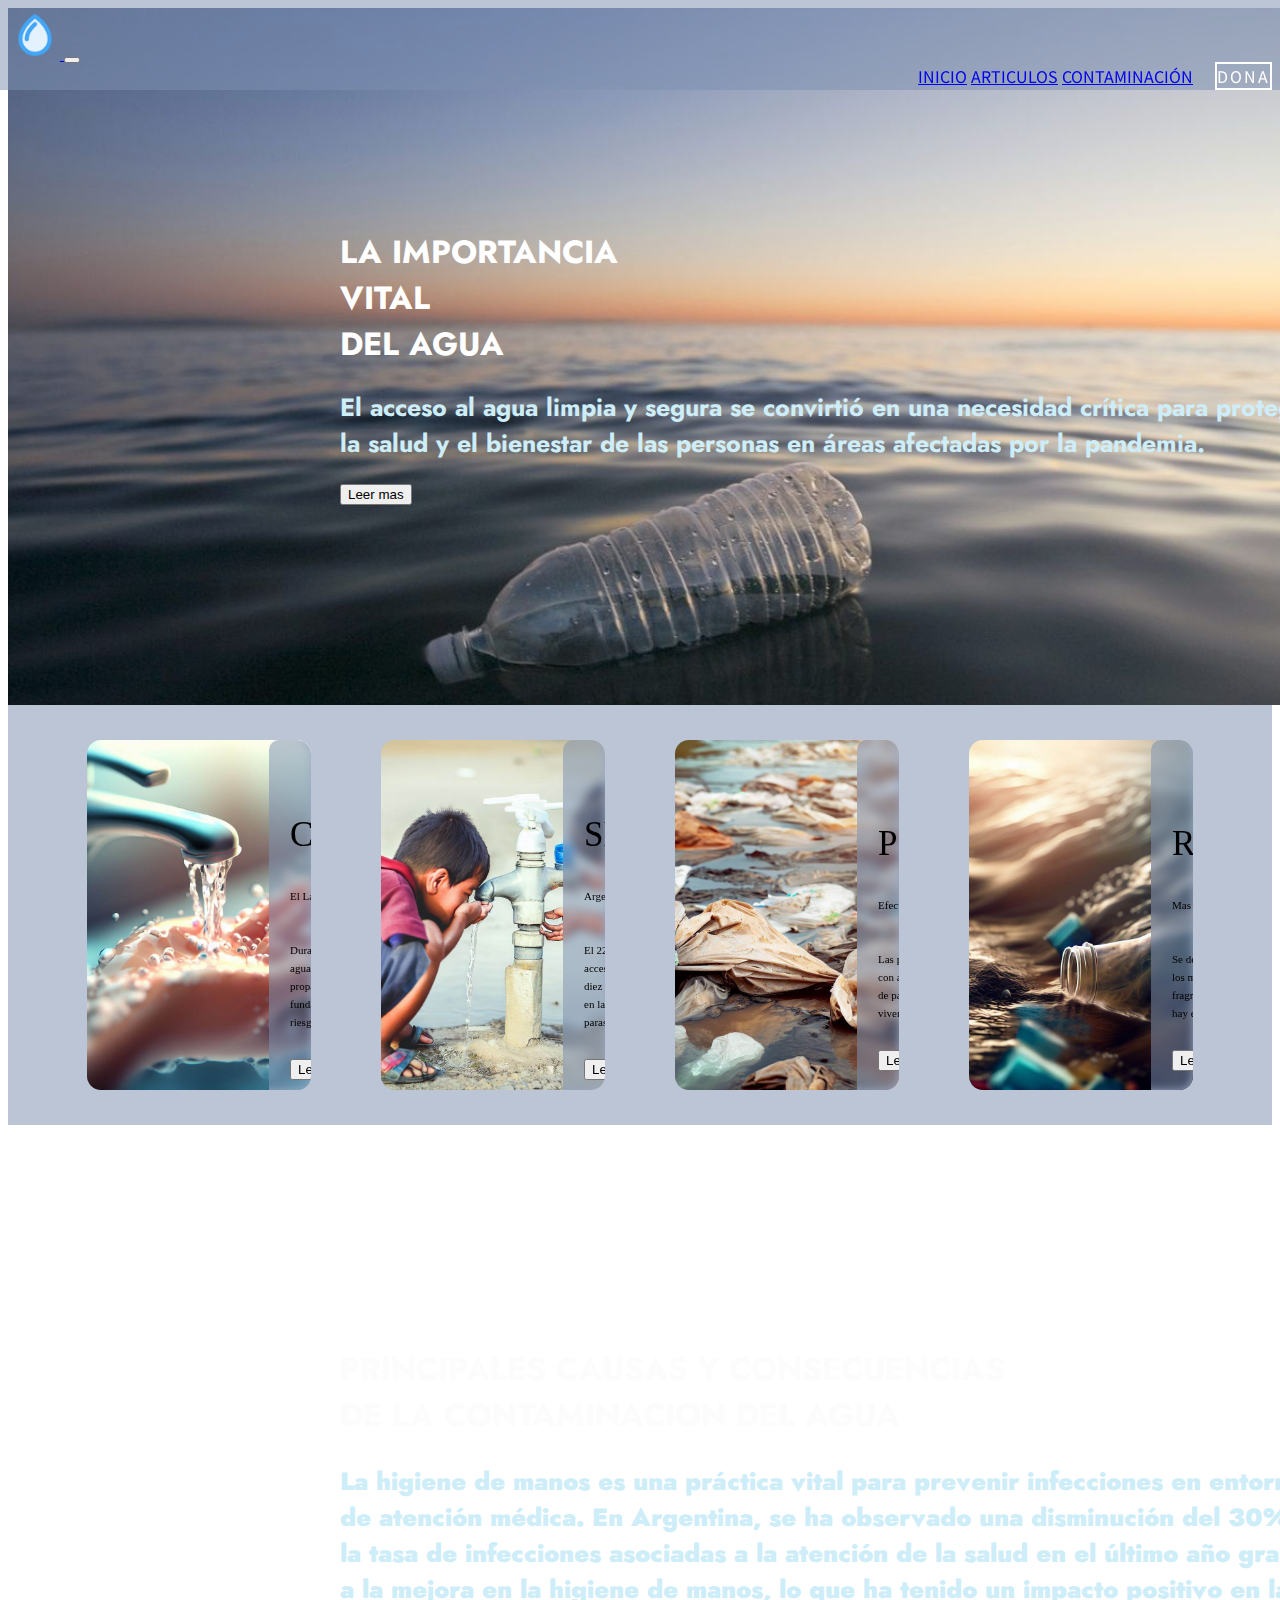
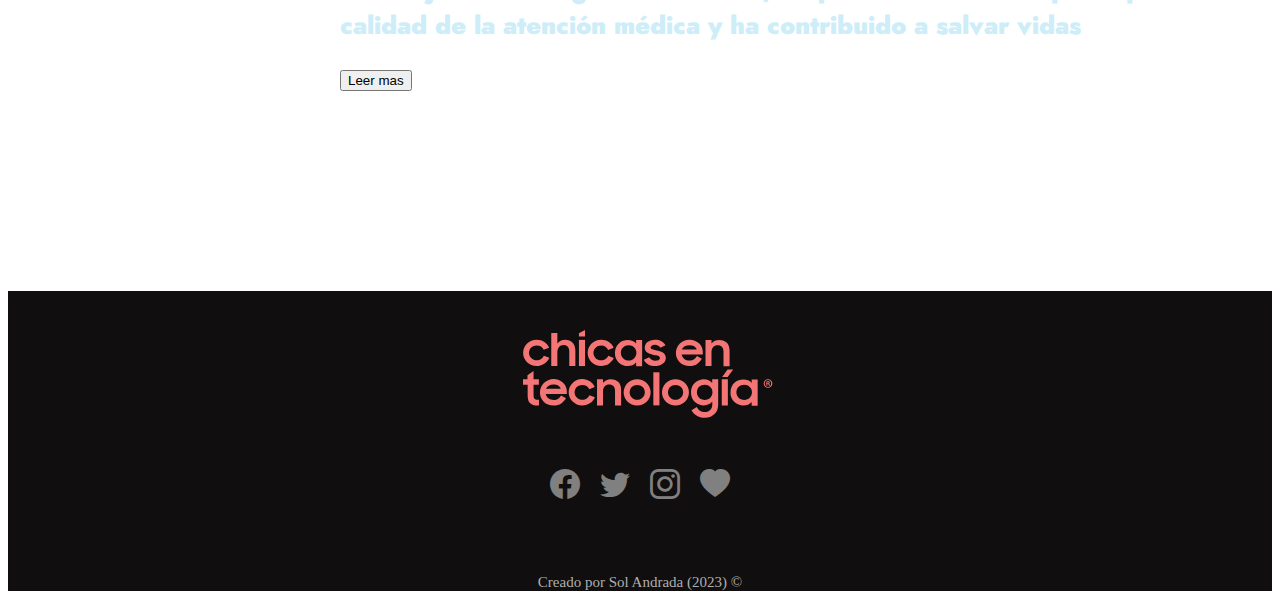
<file: index.html>
<!DOCTYPE html>
<html lang="es">
<head>
  <!-- Metadata -->
  <meta charset="UTF-8">
  <meta name="viewport" content="width=device-width, initial-scale=1.0">
  <meta name="author" content="Sol Andrada">
  <meta name="description" content="aplicacion web proyecto cet">
  <meta name="keywords" content="HTML, CSS, JavaScript">
  <!-- Titulo -->
  <title>Agua | Sol Andrada </title>
  <!-- Favicon -->
  <link rel="icon" type="image-x-icon" href="images/agua-favicon2.png">
  <!-- Google Fonts -->
  <link rel="preconnect" href="https://fonts.googleapis.com">
  <link rel="preconnect" href="https://fonts.gstatic.com" crossorigin>
  <link href="https://fonts.googleapis.com/css2?family=Jost:wght@200&family=Noto+Sans+KR:wght@500&family=PT+Serif:wght@700&display=swap" rel="stylesheet">
  <!-- Bootstrap -->
  <link href="https://cdn.jsdelivr.net/npm/bootstrap@5.3.1/dist/css/bootstrap.min.css" rel="stylesheet" integrity="sha384-4bw+/aepP/YC94hEpVNVgiZdgIC5+VKNBQNGCHeKRQN+PtmoHDEXuppvnDJzQIu9" crossorigin="anonymous">
  <!--Bootstrap icons-->
  <link rel="stylesheet" href="https://cdn.jsdelivr.net/npm/bootstrap-icons@1.10.5/font/bootstrap-icons.css">
  <!-- CSS -->
  <link rel="stylesheet" type="text/css" href="style.css">
</head>

<body>
  <!-- Barra de navegacion -->
  <nav class="navbar navbar-expand-lg">
    <div class="container-fluid">
      <a class="navbar-brand" href="#Home">
        <img src="images/agua-favicon2.png" width="50" alt="icono gota">
      </a>
      <button class="navbar-toggler" type="button" data-bs-toggle="collapse" data-bs-target="#navbarNav" aria-controls="navbarNav" aria-expanded="false" aria-label="Toggle navigation">
        <span class="navbar-toggler-icon"></span>
      </button>
      <div class="collapse navbar-collapse justify-content-end" id="navbarNav">
        <div class="navbar-nav">
          <a class="nav-link" href="#hero">INICIO</a>
          <a class="nav-link" href="#cartas">ARTICULOS</a>
          <a class="nav-link" href="#articulo">CONTAMINACIÓN</a>
          <a class="nav-link dona" href="donaForm.html">DONA</a>
       </div>
      </div>
    </div>
  </nav>
<!-- Seccion Hero -->
<section id="hero" class="hero align-items-stretch">
  <div class="container d-flex flex-column justify-content-center align-items-center">
    <div class="info">
      <h1>LA IMPORTANCIA<BR> VITAL <BR>DEL AGUA</h1>
      <h2 class="hero2">El acceso al agua limpia y segura se convirtió en una necesidad crítica para proteger la salud y el bienestar
         de las personas en áreas afectadas por la pandemia.</h2>
          <a href="https://www.fundacionaquae.org/wiki/importancia-del-agua/#:~:text=Sin%20beber%20agua%20no%20podríamos,a%20través%20de%20la%20sangre."><button type="button" class="btn btn-dark">Leer mas</button></a>
    </div>
  </div>
</section>

<!-- Cards -->
<div class="cards" id="cartas">
  <!-- card 1 -->
  <div class="card col-12 col-md-6 col-lg-4">
    <img src="images/manos.jfif" class="card-img" alt="agua">
    <div class="card-body">
      <h1 class="card-title">COVID 19</h1>
      <P class="card-sub-title">El lavado de manos salva vidas</P>
      <p class="card-info">
        Durante el COVID-19, el lavado de manos con agua y jabón es crucial para prevenir la propagación del virus. El agua juega un papel fundamental en mantenernos seguros y reducir el riesgo de infección.</p>
        <a href="https://www.campusvirtualsp.org/es/curso/covid-19-precauciones-basicas-higiene-de-las-manos-2020#:~:text=Higienizarse%20las%20manos%20en%20los,con%20la%20atención%20de%20salud.">
          <button type="button" class="btn btn-dark">Leer mas</button>
         </a>
    </div>
  </div>

  <!-- card 2 -->
  <div class="card col-12 col-md-6 col-lg-4">
    <img src="images/niños.jfif" class="card-img" alt="agua">
    <div class="card-body">
      <h1 class="card-title">Sequia</h1>
      <P class="card-sub-title">Argentinos sin acceso a agua</P>
      <p class="card-info">El 22% de los 44 millones de habitantes no tiene acceso a la red pública de agua y cuatro de cada diez no tienen cloacas. Estas situaciones impactan en la salud pública provocando cuadros de parasitosis que afectan a los niños.</p>
     <a href="https://www.mundosano.org/es/el-22-de-los-44-millones-de-argentinos-no-tiene-agua-de-red-y-cuatro-de-cada-diez-vive-sin-cloacas/">
      <button type="button" class="btn btn-dark">Leer mas</button>
     </a>
    </div>
  </div>

  <!-- card 3 -->
  <div class="card col-12 col-md-6 col-lg-4">
    <img src="images/rio contaminado.jfif" class="card-img" alt="agua">
    <div class="card-body">
      <h1 class="card-title">polución</h1>
      <P class="card-sub-title">Efectos de agroquimicos</P>
      <p class="card-info">Las personas jóvenes de los pueblos fumigados con agrotóxicos tienen 2,5 veces más probabilidad de padecer y morir de cáncer que las personas que viven lejos de los agroquímicos</p>
      <a href="https://www.pagina12.com.ar/525236-una-investigacion-confirma-vinculos-entre-agua-agroquimicos-">
        <button type="button" class="btn btn-dark">Leer mas</button>
      </a>
    </div>
  </div>

  <!-- card 4 -->
  <div class="card col-12 col-md-6 col-lg-4">
    <img src="images/rio.jfif" class="card-img" alt="agua">
    <div class="card-body">
      <h1 class="card-title">RECICLAJE</h1>
      <P class="card-sub-title">Mas reciclaje, menos contaminación</P>
      <p class="card-info">Se desconoce la cantidad exacta de plásticos en los mares, pero se estiman unos 5-50 billones de fragmentos de plástico, sin incluir los trozos que hay en el fondo marino o en las playas.
      </p>
      <a href="https://www.fundacionaquae.org/wiki/mas-reciclajemenos-contaminacion-del-agua/">
        <button type="button" class="btn btn-dark">Leer mas</button>
      </a>
    </div>
  </div>

</div>
  <!-- otro articulo -->
  <section id="articulo" class="hero align-items-stretch">
    <div class="container2 d-flex flex-column justify-content-center align-items-center">
      <div class="articulo2">
        <h1>PRINCIPALES CAUSAS Y CONSECUENCIAS  <BR>DE LA CONTAMINACION DEL AGUA
        </h1>
        <p class="parrafo">
          La higiene de manos es una práctica vital para prevenir infecciones en entornos de atención médica. En Argentina, se ha observado una disminución del 30% en la tasa de infecciones asociadas a la atención de la salud en el último año gracias a la mejora en la higiene de manos, lo que ha tenido un impacto positivo en la calidad de la atención médica y ha contribuido a salvar vidas</p>
          <a href="https://www.paho.org/es/noticias/17-11-2021-higiene-manos-salva-vidas">
            <button type="button" class="btn btn-dark">Leer mas</button>
          </a> 
         
      </div>
    </div>
  </section>

  <footer class="footer">
  <div class="icono-footer">
    <img class="footer-icono" src="images/chicas_registrado.svg"  alt="logo sol">
  </div>
  <div class="redesSociales">
    <a href="https://www.facebook.com/chicasentecnologia/?locale=es_LA"><i class="bi bi-facebook"></i></a>
    <a href="https://twitter.com/chicasentec?ref_src=twsrc%5Egoogle%7Ctwcamp%5Eserp%7Ctwgr%5Eauthor"><i class="bi bi-twitter"></i></a>
    <a href="https://www.instagram.com/chicasentec/?hl=es"><i class="bi bi-instagram"></i></a>
    <a href="donaForm.html"><i class="bi bi-heart-fill"></i></i></a>
  </div>
  <div class="derechos-de-autor align-item-center">Creado por Sol Andrada (2023) ©</div>
</footer>
<!-- Bootstrap JavaScript -->
<script src="https://cdn.jsdelivr.net/npm/bootstrap@5.3.1/dist/js/bootstrap.bundle.min.js" integrity="sha384-HwwvtgBNo3bZJJLYd8oVXjrBZt8cqVSpeBNS5n7C8IVInixGAoxmnlMuBnhbgrkm" crossorigin="anonymous"></script>
<!-- Link JavaScript -->
<script src="main.js"></script>
</body>
</html>
</file>
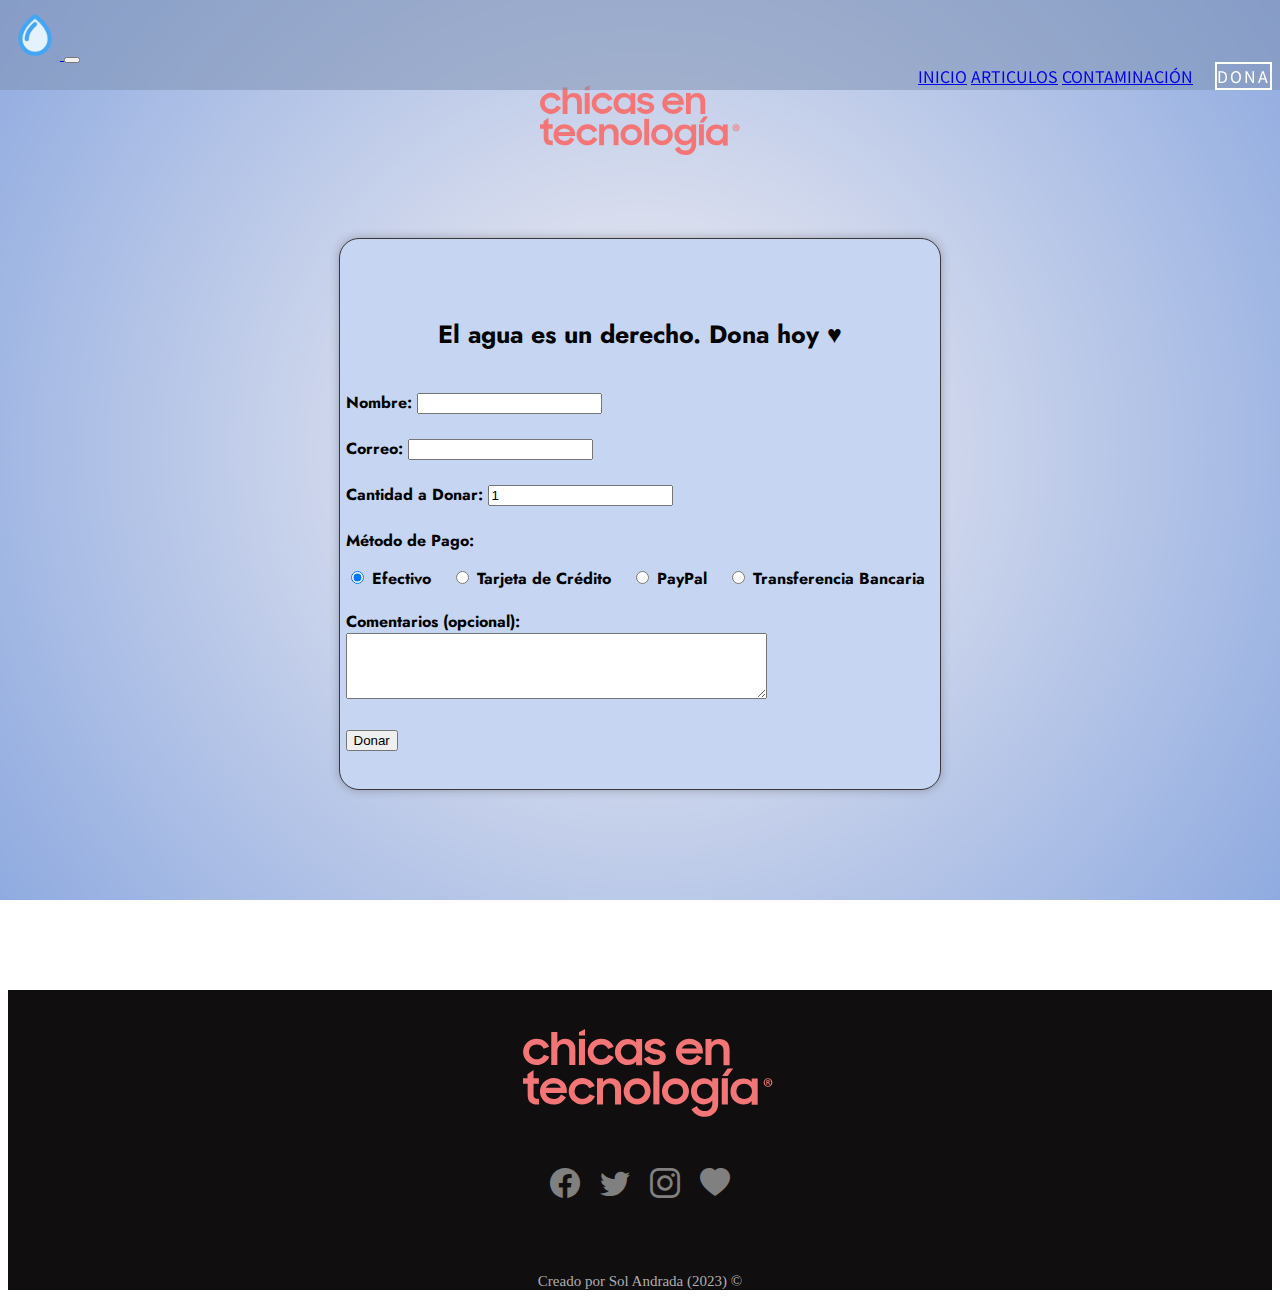
<file: donaForm.html>
<!DOCTYPE html>
<html lang="en">
<head>
    <!-- Metadatos -->
    <meta charset="UTF-8">
    <meta name="viewport" content="width=device-width, initial-scale=1.0">
    <meta name="author" content="Sol Andrada">
    <meta name="description" content="aplicacion web proyecto cet">
    <meta name="keywords" content="HTML, CSS, JavaScript">
     <!-- Titulo -->
     <title>Doná | Sol Andrada </title>
    <!-- Favicon -->
    <link rel="icon" type="image-x-icon" href="images/agua-favicon2.png">
    <!-- Google Fonts -->
    <link rel="preconnect" href="https://fonts.googleapis.com">
    <link rel="preconnect" href="https://fonts.gstatic.com" crossorigin>
    <link href="https://fonts.googleapis.com/css2?family=Jost:wght@200&family=Noto+Sans+KR:wght@500&family=PT+Serif:wght@700&display=swap" rel="stylesheet">
    <!-- Bootstrap -->
    <link href="https://cdn.jsdelivr.net/npm/bootstrap@5.3.1/dist/css/bootstrap.min.css" rel="stylesheet" integrity="sha384-4bw+/aepP/YC94hEpVNVgiZdgIC5+VKNBQNGCHeKRQN+PtmoHDEXuppvnDJzQIu9" crossorigin="anonymous">
    <!--Bootstrap icons-->
    <link rel="stylesheet" href="https://cdn.jsdelivr.net/npm/bootstrap-icons@1.10.5/font/bootstrap-icons.css">
    <!-- CSS -->
    <link rel="stylesheet" type="text/css" href="dona.css">
</head>
<body>
<!-- Barra de navegacion -->
  <nav class="navbar navbar-expand-lg">
    <div class="container-fluid">
      <a class="navbar-brand" href="#Home">
        <img src="images/agua-favicon2.png" width="50" alt="icono gota">
      </a>
      <button class="navbar-toggler" type="button" data-bs-toggle="collapse" data-bs-target="#navbarNav" aria-controls="navbarNav" aria-expanded="false" aria-label="Toggle navigation">
        <span class="navbar-toggler-icon"></span>
      </button>
      <div class="collapse navbar-collapse justify-content-end" id="navbarNav">
        <div class="navbar-nav">
          <a class="nav-link" href="index.html">INICIO</a>
          <a class="nav-link" href="cartas">ARTICULOS</a>
          <a class="nav-link" href="articulo">CONTAMINACIÓN</a>
          
          <a class="nav-link dona" href="donaForm.html">DONA</a>
       </div>
      </div>
    </div>
  </nav>

    <div class="chicas"> 

        <img src="images/chicas_registrado.svg" alt="">
    </div>
<section class="donaFormulario">
    <div class="divformulario">
        <form id="formulario">
            <h1 class="frase">El agua es un derecho. Dona hoy ♥</h1>
            <label for="nombre">Nombre:</label>
            <input type="text" id="nombre" name="nombre" required><br><br>
        
            <label for="email">Correo:</label>
            <input type="email" id="email" name="email" required><br><br>
        
            <label for="cantidad">Cantidad a Donar:</label>
            <input type="number" id="cantidad" name="cantidad" min="1" value="1" required><br><br>
        
            <label for="metodoPago">Método de Pago:</label>
            <div class="metodoPago">
                <label>
                    <input type="radio" name="metodoPago" value="Efectivo" checked> Efectivo
                </label><br>
                <label>
                    <input type="radio" name="metodoPago" value="tarjeta"> Tarjeta de Crédito
                </label><br>
                <label>
                    <input type="radio" name="metodoPago" value="paypal"> PayPal
                </label><br>
                <label>
                    <input type="radio" name="metodoPago" value="transferencia"> Transferencia Bancaria
                </label><br>
            </div>
        
            <label for="comentarios">Comentarios (opcional):</label><br>
            <textarea id="comentarios" name="comentarios" rows="4" cols="50"></textarea><br><br>
        
            <input type="submit" value="Donar">
        </form>
        
    </div>
</section>

<footer class="footer">
    <div class="icono-footer">
      <img class="footer-icono" src="images/chicas_registrado.svg"  alt="logo sol">
    </div>
    <div class="redesSociales">
      <a href="https://www.facebook.com/chicasentecnologia/?locale=es_LA"><i class="bi bi-facebook"></i></a>
      <a href="https://twitter.com/chicasentec?ref_src=twsrc%5Egoogle%7Ctwcamp%5Eserp%7Ctwgr%5Eauthor"><i class="bi bi-twitter"></i></a>
      <a href="https://www.instagram.com/chicasentec/?hl=es"><i class="bi bi-instagram"></i></a>
      <a href="donaForm.html"><i class="bi bi-heart-fill"></i></i></a>
    </div>
    <div class="derechos-de-autor align-item-center">Creado por Sol Andrada (2023) ©</div>
  </footer>


    
    <!-- Bootstrap JavaScript -->
<script src="https://cdn.jsdelivr.net/npm/bootstrap@5.3.1/dist/js/bootstrap.bundle.min.js" integrity="sha384-HwwvtgBNo3bZJJLYd8oVXjrBZt8cqVSpeBNS5n7C8IVInixGAoxmnlMuBnhbgrkm" crossorigin="anonymous"></script>
<!-- Link JavaScript -->
<script src="main.js"></script>
</body>
</html>
</file>
<file: style.css>
/* navbar */
.navbar{
    padding: 10px;
    top: 0;
    left: 0;
    width: 100%;
    height: 70px; 
    background-color: #7e90b186;
    position: fixed;
    z-index: 1000;
}
.navbar-collapse{
    align-items: center;
    justify-content: flex-end;
    display: flex;
}
.nav-link{
    font-family: 'Noto Sans KR', cursive;
    font-size:medium;
}
.dona {
   margin: 0 20px;
   text-decoration: none;
   text-transform: uppercase;
   letter-spacing: 2px;
   color: #fff;
   outline: 2px solid #fff ;
   position: relative;
   overflow: hidden;
   transition: color 1s;
}
.dona:hover{
    color: red;
}
.dona::before{
    content: '';
    position: absolute;
    top: 0;
    left: -20px;
    width: 0;
    height: 100%;
    background-color: rgb(255, 255, 255);
    transform: skewX(35deg);
    z-index: -1;
    transition: width 1s;
}
.dona:hover::before{
    width: 150%;
}

/* HERO */
#hero{
    width: 100%;
    color: #fff;
    font-family: Jost, cursive;
    padding: 350px;
    background: url(images/botellass.jpg) no-repeat center / cover;
    background-attachment: fixed;
}
.container2{
    width: 90%;
    height: 100%;
    max-width: 1000px;
    margin: 0 auto;
    display: flex;
    justify-content: center;
}



/* cards  */
.cards{
    background-color: #7e90b186;
    justify-content: center;
    display: flex;
    flex-wrap: wrap;
} 
.card{
    width: 320px;
    height: 500px;
    border-radius: 20px;
    overflow: hidden;
    position: relative;
    margin: 50px;
    flex-flow: wrap;
    display: inline-block; 
    flex-direction: column;
    align-items: center;
}
.card-img{
    width: 100%;
    height: 100%;
    object-fit: cover;
    border-radius: 15px; 
    display: block;
}
.card-body{
    width: 100%;
    height: 100%;
    top:0;
    right:-100%;
    position: absolute;
    background: #7e90b186;
    backdrop-filter: blur(5px);
    border-radius: 15px;
    color:#000000;
    padding: 30px;
    display: flex;
    flex-direction: column;
    justify-content: center;
    transition: 1s;
}
.card:hover .card-body{
    right: 0;
}
.card-title{
    text-transform: uppercase;
    font-size: 50px;
    font-weight: 500;
}
.card-sub-title{
    text-transform: capitalize;
    font-size: 14px;
    font-weight: 300;
}
.card-info{
    font-size: 16px;
    line-height: 25px;
    margin: 40px 0;
    font-weight: 400;
}

/* otro articulo */
#articulo{
    width: 100%;
    color: #fcfcfc;
    font-weight: bolder;
    font-family: Jost, cursive;
    padding: 350px;
    background: url(images/fondo8.jpg) no-repeat center / cover;
    background-attachment: fixed;
    
    
}
.parrafo{
    color: #cdedf8;
    font-size: 25px;
    font-weight: bolder;
}

.container{
    width: 90%;
    height: 100%;
    max-width: 1000px;
    margin: 0 auto;
    display: flex;
    justify-content: center;
}
.hero2{
    color: #cdedf8;
    font-size: 25px;
    font-weight: bold;
}


/* footer */
.footer {
    background-color: #100e0e;
    display: flex;
    flex-direction: column; 
    align-items: center;
    text-align: center;
    height: 300px;
}


.redesSociales, .icono-footer {
    flex: 1;
    padding: 20px;
}

.redesSociales {
    display: flex;
    gap: 20px;
    justify-content: center; 
    padding-top: 15px;
    width: 300px;   
}
.redesSociales a i {
    color: gray;
    font-size: 30px; 
}

.icono-footer {
    display: flex;
    flex-direction: column;
    align-items: center; 
    padding-top: 20px;
    margin-left: 15px;
}


.footer-icono {
    width: 250px;
}

.derechos-de-autor {
    font-size: 15px;
    color: #aeaeae;
}
/* Responsive */
@media (max-width: 1800px) {
    #hero {
      padding: 200px;
    }
    #articulo{
        padding: 200px;
    }
  }

  @media screen and (max-width: 990px) {
    .dona {
        margin: 0; 
        text-decoration: none;
        text-transform: uppercase;
        letter-spacing: 2px;
        color: red; 
        outline: none; 
        position: static; 
        overflow: visible; 
        transition: none;
    }
    .dona:hover::before {
        width: 0; 
    }
}


@media screen and (max-width: 1390px) {
        
    .card {
        width: 224px; 
        height: 350px; 
        border-radius: 14px;
        margin: 35px; 
     }
    .card-img {
         border-radius: 10px;       
     }
     .card-body {
        border-radius: 10px;  
        padding: 21px; 
        }
        
        .card-title { 
        font-size: 35px; 
        }
        
        .card-sub-title {
        font-size: 11px; 
        }
        
        .card-info {
        font-size: 11px; 
        line-height: 18px; 
        margin: 28px 0; 
        
    }
 }
</file>
<file: dona.css>
/* dona formulario */
body{
    background: url(images/fondoDonar.png) no-repeat center / cover;
    background-attachment: fixed;
}
/* navbar */
.navbar{
    padding: 10px;
    top: 0;
    left: 0;
    width: 100%;
    height: 70px; 
    background-color: #7e90b186;
    position: fixed;
    z-index: 1000;
}
.navbar-collapse{
    align-items: center;
    justify-content: flex-end;
    display: flex;
}
.nav-link{
    font-family: 'Noto Sans KR', cursive;
    font-size:medium;
}
.dona {
   margin: 0 20px;
   text-decoration: none;
   text-transform: uppercase;
   letter-spacing: 2px;
   color: #fff;
   outline: 2px solid #fff ;
   position: relative;
   overflow: hidden;
   transition: color 1s;
}
.dona:hover{
    color: red;
}
.dona::before{
    content: '';
    position: absolute;
    top: 0;
    left: -20px;
    width: 0;
    height: 100%;
    background-color: rgb(255, 255, 255);
    transform: skewX(35deg);
    z-index: -1;
    transition: width 1s;
}
.dona:hover::before{
    width: 150%;
}





/* formulario  */
.donaFormulario{
    background-color: #c6d6f2;
    display: flex;
    justify-content: center;
    margin: 70px auto 0;
    width: 600px;
    height: 550px;
    align-items: center;
    font-family: Jost, cursive;
    font-weight: bold;
    border: #393737 solid 1px;
    border-radius: 20px ;
    box-shadow: 0px 0px 10px rgba(39, 34, 34, 0.3);
    margin-bottom: 200px;
   
    
}

.divformulario{
    display: flex;
    flex: 1;
    justify-content: center;
    width: 500px;
} 
.frase{
    font-size: 25px;
    padding: 22px;
    display: flex;
    justify-content: center;
}

.metodoPago{
    display: flex;
    flex-direction: row;
    gap: 10px;
    padding-top: 15px;
    padding-bottom: 20px;
}

.chicas img{
    width: 200px;
}

.chicas{
    display: flex;
    justify-content: center;
    margin-top: 70px;
}

/* footer */
.footer {
    background-color: #100e0e;
    display: flex;
    flex-direction: column; 
    align-items: center;
    text-align: center;
    height: 300px;
}


.redesSociales, .icono-footer {
    flex: 1;
    padding: 20px;
}

.redesSociales {
    display: flex;
    gap: 20px;
    justify-content: center; 
    padding-top: 15px;
    width: 300px;   
}
.redesSociales a i {
    color: gray;
    font-size: 30px; 
}

.icono-footer {
    display: flex;
    flex-direction: column;
    align-items: center; 
    padding-top: 20px;
    margin-left: 15px;
}


.footer-icono {
    width: 250px;
}

.derechos-de-autor {
    font-size: 15px;
    color: #aeaeae;
}
</file>
